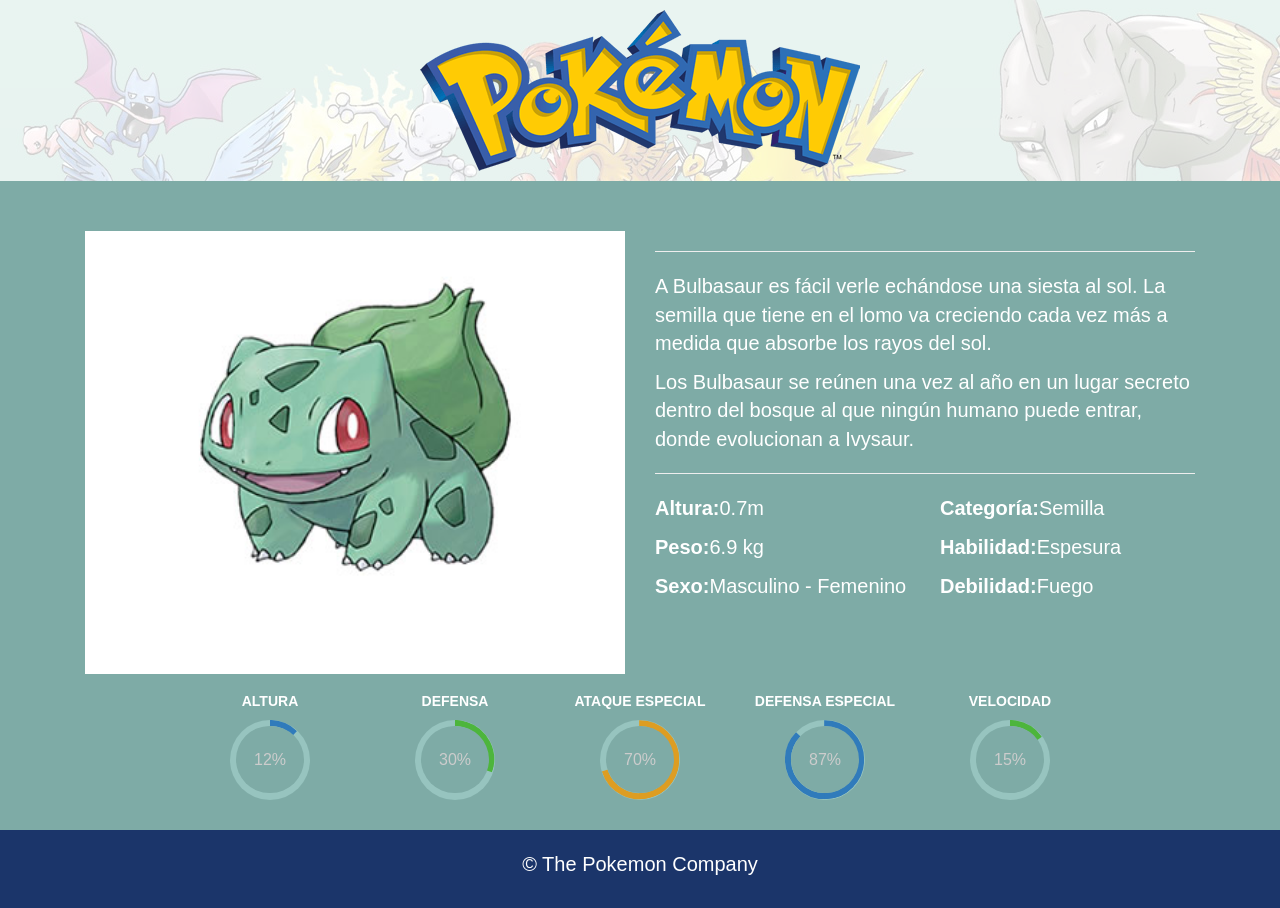
<file: details.html>
<!doctype html>
<html class="no-js details" lang="">
    <head>
        <meta charset="utf-8">
        <meta http-equiv="X-UA-Compatible" content="IE=edge,chrome=1">
        <title></title>
        <meta name="description" content="">
        <meta name="viewport" content="width=device-width, initial-scale=1">

        <link rel="stylesheet" href="css/bootstrap.min.css">
        <link rel="stylesheet" href="css/main.css">
        <link rel="stylesheet" href="css/circle.css">

        <script src="js/vendor/modernizr-2.8.3.min.js"></script>
    </head>
    <body>
    <nav class="navbar" >
      <div class="container">
          <img class="img-responsive" src="img/logo-pokemon.png">
      </div>
    </nav>

    <div class="container-fluid">
      <!-- Example row of columns -->
      <div class="container">
        <div class="col-md-6">
            <span class="img-detail">
                <img class="img-responsive center-block" src="img/bulbasaur.jpg">
                <p class="bulbasaur">bulbasaur</p>
            </span>
        </div>
        <div class="col-md-6">
            <hr/>
            <p>A Bulbasaur es fácil verle echándose una siesta al sol. 
La semilla que tiene en el lomo va creciendo cada vez más a medida que absorbe los rayos del sol.</p>

<p>Los Bulbasaur se reúnen una vez al año en un lugar secreto dentro del bosque al que ningún humano 
puede entrar, donde evolucionan a Ivysaur.</p>
<hr/>
            
            <div class="row">
                <div class="col-md-6">
                    <p><b>Altura:</b>0.7m</p>
                    <p><b>Peso:</b>6.9 kg</p>
                    <p><b>Sexo:</b>Masculino - Femenino</p>
                </div>
                <div class="col-md-6">
                    <p><b>Categoría:</b>Semilla</p>
                    <p><b>Habilidad:</b>Espesura</p>
                    <p><b>Debilidad:</b>Fuego</p>
                </div>
            </div>          
        </div>
        
        <div class="col-md-12">
                      

        <div class="col-sm-offset-1 col-sm-2">
                <h2>Altura</h2>
                <div class="c100 p12 small center">
                    <span>12%</span>
                    <div class="slice">
                        <div class="bar"></div>
                        <div class="fill"></div>
                    </div>
                </div>
        </div>
        
        <div class="col-sm-2">
                <h2>Defensa</h2>
                <div class="c100 p30 small green center">
                    <span>30%</span>
                    <div class="slice">
                        <div class="bar"></div>
                        <div class="fill"></div>
                    </div>
                </div>
            
        </div>
        
        <div class="col-sm-2">
                <h2>Ataque Especial</h2>
                <div class="c100 p70 small orange center">
                    <span>70%</span>
                    <div class="slice">
                        <div class="bar"></div>
                        <div class="fill"></div>
                    </div>
                </div>
        </div>

          

        <div class="col-sm-2">
                <h2>Defensa Especial</h2>
                <div class="c100 p87 small center">
                    <span>87%</span>
                    <div class="slice">
                        <div class="bar"></div>
                        <div class="fill"></div>
                    </div>
                </div>
        </div>
        
        <div class="col-sm-2">
                <h2>Velocidad</h2>
                <div class="c100 p15 small green center">
                    <span>15%</span>
                    <div class="slice">
                        <div class="bar"></div>
                        <div class="fill"></div>
                    </div>
                </div>
            
        </div>

          
        </div>

        

       
         
      </div>



    </div> 
        
        <footer class="text-center">
        <p>&copy; The Pokemon Company</p>
      </footer>
        
        
        
        <script src="//ajax.googleapis.com/ajax/libs/jquery/1.11.2/jquery.min.js"></script>
        <script>window.jQuery || document.write('<script src="js/vendor/jquery-1.11.2.min.js"><\/script>')</script>

        <script src="js/vendor/bootstrap.min.js"></script>

        <script src="js/main.js"></script>
    </body>
</html>
</file>
<file: css/main.css>
body{background-color:#7EABA6}.input-group{background-color:rgba(0,0,0,.45);padding:20px 20px 0}.div-loading{margin-top:30px;margin-bottom: 30px}.loading-big{padding:50px;margin:auto;color:#1B356A}.loading-small{padding:20px;color:#1B356A}.height{font-size: 13px}.btn{display:block;margin-bottom:25px;-webkit-border-radius:0;-moz-border-radius:0;border-radius:0;border:2px solid #7EABA6;padding:0}.btn p{margin:0!important;color:#fff;padding:10px 0;font-size:18px}.btn:hover{background-color:#fff;border:2px solid #1B356A}.jumbotron{background-image:url(../img/bg-pokemon.jpg);background-size:cover;padding-top:250px;border-bottom:10px solid #1B356A}@media (min-width:992px){.jumbotron{padding-top:300px;padding-bottom:120px;border-bottom:20px solid #1B356A}}@media (min-width:1400px){.jumbotron{padding-top:380px;padding-bottom:200px;border-bottom:50px solid #1B356A}}.navbar{position:absolute;width:100%;background-color:rgba(255,255,255,.85)}.navbar img{margin:10px auto;display:block}footer{background-color:#1B356A;color:#fff;padding:20px}.details .container-fluid{padding:30px 0}.details .navbar{position:relative;background-image:url(../img/bg-pokemon.jpg);background-repeat:no-repeat;box-shadow:0 0 0 1000px rgba(255,255,255,.8) inset;border:0;-webkit-border-radius:0;-moz-border-radius:0;border-radius:0}.details p{color:#fff;font-size:20px}.details .img-detail{background-color:#fff;display:block}.details .img-detail img{width:75%}.details .img-detail p{margin:0!important;color:#fff;padding:10px 0;font-size:22px;text-align:center}.details h2{color:#fff;font-size:14px;font-weight:700;text-align:center;text-transform:uppercase}.c100::after{background-color:#7eaba6!important}.c100{background-color:#97c4bf!important}.poke0{background-color:#5e8f65}.butterfree{background-color:#da766e}.caterpie{background-color:#5e8f65}.poke1{background-color:#e37f4f}.poke2{background-color:#bc92aa}.poke3{background-color:#b89984}.poke4{background-color:#8a617f}.poke5{background-color:#dea28d}.poke6{background-color:#81d0ea}.poke7{background-color:#deacb5}.poke8{background-color:#9fb4dd}.poke9{background-color:#97bfc8}.poke10{background-color:#d695af}.poke11{background-color:#f2ce62}.poke12{background-color:#c0b38d}.poke13{background-color:#f2c777}.poke14{background-color:#a286ad}.poke15{background-color:#936b3a}.poke16{background-color:#91c6d3}.poke17{background-color:#e88b78}.poke18{background-color:#b28bb6}.poke19{background-color:#997255}.poke20{background-color:#e78d5d}.poke21{background-color:#6298a8}
</file>
<file: css/circle.css>
/****************************************************************
 *
 * CSS Percentage Circle
 * Author: Andre Firchow
 *
*****************************************************************/
.rect-auto, .c100.p51 .slice, .c100.p52 .slice, .c100.p53 .slice, .c100.p54 .slice, .c100.p55 .slice, .c100.p56 .slice, .c100.p57 .slice, .c100.p58 .slice, .c100.p59 .slice, .c100.p60 .slice, .c100.p61 .slice, .c100.p62 .slice, .c100.p63 .slice, .c100.p64 .slice, .c100.p65 .slice, .c100.p66 .slice, .c100.p67 .slice, .c100.p68 .slice, .c100.p69 .slice, .c100.p70 .slice, .c100.p71 .slice, .c100.p72 .slice, .c100.p73 .slice, .c100.p74 .slice, .c100.p75 .slice, .c100.p76 .slice, .c100.p77 .slice, .c100.p78 .slice, .c100.p79 .slice, .c100.p80 .slice, .c100.p81 .slice, .c100.p82 .slice, .c100.p83 .slice, .c100.p84 .slice, .c100.p85 .slice, .c100.p86 .slice, .c100.p87 .slice, .c100.p88 .slice, .c100.p89 .slice, .c100.p90 .slice, .c100.p91 .slice, .c100.p92 .slice, .c100.p93 .slice, .c100.p94 .slice, .c100.p95 .slice, .c100.p96 .slice, .c100.p97 .slice, .c100.p98 .slice, .c100.p99 .slice, .c100.p100 .slice {
  clip: rect(auto, auto, auto, auto);
}

.pie, .c100 .bar, .c100.p51 .fill, .c100.p52 .fill, .c100.p53 .fill, .c100.p54 .fill, .c100.p55 .fill, .c100.p56 .fill, .c100.p57 .fill, .c100.p58 .fill, .c100.p59 .fill, .c100.p60 .fill, .c100.p61 .fill, .c100.p62 .fill, .c100.p63 .fill, .c100.p64 .fill, .c100.p65 .fill, .c100.p66 .fill, .c100.p67 .fill, .c100.p68 .fill, .c100.p69 .fill, .c100.p70 .fill, .c100.p71 .fill, .c100.p72 .fill, .c100.p73 .fill, .c100.p74 .fill, .c100.p75 .fill, .c100.p76 .fill, .c100.p77 .fill, .c100.p78 .fill, .c100.p79 .fill, .c100.p80 .fill, .c100.p81 .fill, .c100.p82 .fill, .c100.p83 .fill, .c100.p84 .fill, .c100.p85 .fill, .c100.p86 .fill, .c100.p87 .fill, .c100.p88 .fill, .c100.p89 .fill, .c100.p90 .fill, .c100.p91 .fill, .c100.p92 .fill, .c100.p93 .fill, .c100.p94 .fill, .c100.p95 .fill, .c100.p96 .fill, .c100.p97 .fill, .c100.p98 .fill, .c100.p99 .fill, .c100.p100 .fill {
  position: absolute;
  border: 0.08em solid #307bbb;
  width: 0.84em;
  height: 0.84em;
  clip: rect(0em, 0.5em, 1em, 0em);
  -webkit-border-radius: 50%;
  -moz-border-radius: 50%;
  -ms-border-radius: 50%;
  -o-border-radius: 50%;
  border-radius: 50%;
  -webkit-transform: rotate(0deg);
  -moz-transform: rotate(0deg);
  -ms-transform: rotate(0deg);
  -o-transform: rotate(0deg);
  transform: rotate(0deg);
}

.pie-fill, .c100.p51 .bar:after, .c100.p51 .fill, .c100.p52 .bar:after, .c100.p52 .fill, .c100.p53 .bar:after, .c100.p53 .fill, .c100.p54 .bar:after, .c100.p54 .fill, .c100.p55 .bar:after, .c100.p55 .fill, .c100.p56 .bar:after, .c100.p56 .fill, .c100.p57 .bar:after, .c100.p57 .fill, .c100.p58 .bar:after, .c100.p58 .fill, .c100.p59 .bar:after, .c100.p59 .fill, .c100.p60 .bar:after, .c100.p60 .fill, .c100.p61 .bar:after, .c100.p61 .fill, .c100.p62 .bar:after, .c100.p62 .fill, .c100.p63 .bar:after, .c100.p63 .fill, .c100.p64 .bar:after, .c100.p64 .fill, .c100.p65 .bar:after, .c100.p65 .fill, .c100.p66 .bar:after, .c100.p66 .fill, .c100.p67 .bar:after, .c100.p67 .fill, .c100.p68 .bar:after, .c100.p68 .fill, .c100.p69 .bar:after, .c100.p69 .fill, .c100.p70 .bar:after, .c100.p70 .fill, .c100.p71 .bar:after, .c100.p71 .fill, .c100.p72 .bar:after, .c100.p72 .fill, .c100.p73 .bar:after, .c100.p73 .fill, .c100.p74 .bar:after, .c100.p74 .fill, .c100.p75 .bar:after, .c100.p75 .fill, .c100.p76 .bar:after, .c100.p76 .fill, .c100.p77 .bar:after, .c100.p77 .fill, .c100.p78 .bar:after, .c100.p78 .fill, .c100.p79 .bar:after, .c100.p79 .fill, .c100.p80 .bar:after, .c100.p80 .fill, .c100.p81 .bar:after, .c100.p81 .fill, .c100.p82 .bar:after, .c100.p82 .fill, .c100.p83 .bar:after, .c100.p83 .fill, .c100.p84 .bar:after, .c100.p84 .fill, .c100.p85 .bar:after, .c100.p85 .fill, .c100.p86 .bar:after, .c100.p86 .fill, .c100.p87 .bar:after, .c100.p87 .fill, .c100.p88 .bar:after, .c100.p88 .fill, .c100.p89 .bar:after, .c100.p89 .fill, .c100.p90 .bar:after, .c100.p90 .fill, .c100.p91 .bar:after, .c100.p91 .fill, .c100.p92 .bar:after, .c100.p92 .fill, .c100.p93 .bar:after, .c100.p93 .fill, .c100.p94 .bar:after, .c100.p94 .fill, .c100.p95 .bar:after, .c100.p95 .fill, .c100.p96 .bar:after, .c100.p96 .fill, .c100.p97 .bar:after, .c100.p97 .fill, .c100.p98 .bar:after, .c100.p98 .fill, .c100.p99 .bar:after, .c100.p99 .fill, .c100.p100 .bar:after, .c100.p100 .fill {
  -webkit-transform: rotate(180deg);
  -moz-transform: rotate(180deg);
  -ms-transform: rotate(180deg);
  -o-transform: rotate(180deg);
  transform: rotate(180deg);
}

.c100 {
  position: relative;
  font-size: 120px;
  width: 1em;
  height: 1em;
  -webkit-border-radius: 50%;
  -moz-border-radius: 50%;
  -ms-border-radius: 50%;
  -o-border-radius: 50%;
  border-radius: 50%;
  float: left;
  margin: 0 0.1em 0.1em 0;
  background-color: #cccccc;
}
.c100 *, .c100 *:before, .c100 *:after {
  -webkit-box-sizing: content-box;
  -moz-box-sizing: content-box;
  box-sizing: content-box;
}
.c100.center {
  float: none;
  margin: 0 auto;
}
.c100.big {
  font-size: 240px;
}
.c100.small {
  font-size: 80px;
}
.c100 > span {
  position: absolute;
  width: 100%;
  z-index: 1;
  left: 0;
  top: 0;
  width: 5em;
  line-height: 5em;
  font-size: 0.2em;
  color: #cccccc;
  display: block;
  text-align: center;
  white-space: nowrap;
  -webkit-transition-property: all;
  -moz-transition-property: all;
  -o-transition-property: all;
  transition-property: all;
  -webkit-transition-duration: 0.2s;
  -moz-transition-duration: 0.2s;
  -o-transition-duration: 0.2s;
  transition-duration: 0.2s;
  -webkit-transition-timing-function: ease-out;
  -moz-transition-timing-function: ease-out;
  -o-transition-timing-function: ease-out;
  transition-timing-function: ease-out;
}
.c100:after {
  position: absolute;
  top: 0.08em;
  left: 0.08em;
  display: block;
  content: " ";
  -webkit-border-radius: 50%;
  -moz-border-radius: 50%;
  -ms-border-radius: 50%;
  -o-border-radius: 50%;
  border-radius: 50%;
  background-color: whitesmoke;
  width: 0.84em;
  height: 0.84em;
  -webkit-transition-property: all;
  -moz-transition-property: all;
  -o-transition-property: all;
  transition-property: all;
  -webkit-transition-duration: 0.2s;
  -moz-transition-duration: 0.2s;
  -o-transition-duration: 0.2s;
  transition-duration: 0.2s;
  -webkit-transition-timing-function: ease-in;
  -moz-transition-timing-function: ease-in;
  -o-transition-timing-function: ease-in;
  transition-timing-function: ease-in;
}
.c100 .slice {
  position: absolute;
  width: 1em;
  height: 1em;
  clip: rect(0em, 1em, 1em, 0.5em);
}
.c100.p1 .bar {
  -webkit-transform: rotate(3.6deg);
  -moz-transform: rotate(3.6deg);
  -ms-transform: rotate(3.6deg);
  -o-transform: rotate(3.6deg);
  transform: rotate(3.6deg);
}
.c100.p2 .bar {
  -webkit-transform: rotate(7.2deg);
  -moz-transform: rotate(7.2deg);
  -ms-transform: rotate(7.2deg);
  -o-transform: rotate(7.2deg);
  transform: rotate(7.2deg);
}
.c100.p3 .bar {
  -webkit-transform: rotate(10.8deg);
  -moz-transform: rotate(10.8deg);
  -ms-transform: rotate(10.8deg);
  -o-transform: rotate(10.8deg);
  transform: rotate(10.8deg);
}
.c100.p4 .bar {
  -webkit-transform: rotate(14.4deg);
  -moz-transform: rotate(14.4deg);
  -ms-transform: rotate(14.4deg);
  -o-transform: rotate(14.4deg);
  transform: rotate(14.4deg);
}
.c100.p5 .bar {
  -webkit-transform: rotate(18deg);
  -moz-transform: rotate(18deg);
  -ms-transform: rotate(18deg);
  -o-transform: rotate(18deg);
  transform: rotate(18deg);
}
.c100.p6 .bar {
  -webkit-transform: rotate(21.6deg);
  -moz-transform: rotate(21.6deg);
  -ms-transform: rotate(21.6deg);
  -o-transform: rotate(21.6deg);
  transform: rotate(21.6deg);
}
.c100.p7 .bar {
  -webkit-transform: rotate(25.2deg);
  -moz-transform: rotate(25.2deg);
  -ms-transform: rotate(25.2deg);
  -o-transform: rotate(25.2deg);
  transform: rotate(25.2deg);
}
.c100.p8 .bar {
  -webkit-transform: rotate(28.8deg);
  -moz-transform: rotate(28.8deg);
  -ms-transform: rotate(28.8deg);
  -o-transform: rotate(28.8deg);
  transform: rotate(28.8deg);
}
.c100.p9 .bar {
  -webkit-transform: rotate(32.4deg);
  -moz-transform: rotate(32.4deg);
  -ms-transform: rotate(32.4deg);
  -o-transform: rotate(32.4deg);
  transform: rotate(32.4deg);
}
.c100.p10 .bar {
  -webkit-transform: rotate(36deg);
  -moz-transform: rotate(36deg);
  -ms-transform: rotate(36deg);
  -o-transform: rotate(36deg);
  transform: rotate(36deg);
}
.c100.p11 .bar {
  -webkit-transform: rotate(39.6deg);
  -moz-transform: rotate(39.6deg);
  -ms-transform: rotate(39.6deg);
  -o-transform: rotate(39.6deg);
  transform: rotate(39.6deg);
}
.c100.p12 .bar {
  -webkit-transform: rotate(43.2deg);
  -moz-transform: rotate(43.2deg);
  -ms-transform: rotate(43.2deg);
  -o-transform: rotate(43.2deg);
  transform: rotate(43.2deg);
}
.c100.p13 .bar {
  -webkit-transform: rotate(46.8deg);
  -moz-transform: rotate(46.8deg);
  -ms-transform: rotate(46.8deg);
  -o-transform: rotate(46.8deg);
  transform: rotate(46.8deg);
}
.c100.p14 .bar {
  -webkit-transform: rotate(50.4deg);
  -moz-transform: rotate(50.4deg);
  -ms-transform: rotate(50.4deg);
  -o-transform: rotate(50.4deg);
  transform: rotate(50.4deg);
}
.c100.p15 .bar {
  -webkit-transform: rotate(54deg);
  -moz-transform: rotate(54deg);
  -ms-transform: rotate(54deg);
  -o-transform: rotate(54deg);
  transform: rotate(54deg);
}
.c100.p16 .bar {
  -webkit-transform: rotate(57.6deg);
  -moz-transform: rotate(57.6deg);
  -ms-transform: rotate(57.6deg);
  -o-transform: rotate(57.6deg);
  transform: rotate(57.6deg);
}
.c100.p17 .bar {
  -webkit-transform: rotate(61.2deg);
  -moz-transform: rotate(61.2deg);
  -ms-transform: rotate(61.2deg);
  -o-transform: rotate(61.2deg);
  transform: rotate(61.2deg);
}
.c100.p18 .bar {
  -webkit-transform: rotate(64.8deg);
  -moz-transform: rotate(64.8deg);
  -ms-transform: rotate(64.8deg);
  -o-transform: rotate(64.8deg);
  transform: rotate(64.8deg);
}
.c100.p19 .bar {
  -webkit-transform: rotate(68.4deg);
  -moz-transform: rotate(68.4deg);
  -ms-transform: rotate(68.4deg);
  -o-transform: rotate(68.4deg);
  transform: rotate(68.4deg);
}
.c100.p20 .bar {
  -webkit-transform: rotate(72deg);
  -moz-transform: rotate(72deg);
  -ms-transform: rotate(72deg);
  -o-transform: rotate(72deg);
  transform: rotate(72deg);
}
.c100.p21 .bar {
  -webkit-transform: rotate(75.6deg);
  -moz-transform: rotate(75.6deg);
  -ms-transform: rotate(75.6deg);
  -o-transform: rotate(75.6deg);
  transform: rotate(75.6deg);
}
.c100.p22 .bar {
  -webkit-transform: rotate(79.2deg);
  -moz-transform: rotate(79.2deg);
  -ms-transform: rotate(79.2deg);
  -o-transform: rotate(79.2deg);
  transform: rotate(79.2deg);
}
.c100.p23 .bar {
  -webkit-transform: rotate(82.8deg);
  -moz-transform: rotate(82.8deg);
  -ms-transform: rotate(82.8deg);
  -o-transform: rotate(82.8deg);
  transform: rotate(82.8deg);
}
.c100.p24 .bar {
  -webkit-transform: rotate(86.4deg);
  -moz-transform: rotate(86.4deg);
  -ms-transform: rotate(86.4deg);
  -o-transform: rotate(86.4deg);
  transform: rotate(86.4deg);
}
.c100.p25 .bar {
  -webkit-transform: rotate(90deg);
  -moz-transform: rotate(90deg);
  -ms-transform: rotate(90deg);
  -o-transform: rotate(90deg);
  transform: rotate(90deg);
}
.c100.p26 .bar {
  -webkit-transform: rotate(93.6deg);
  -moz-transform: rotate(93.6deg);
  -ms-transform: rotate(93.6deg);
  -o-transform: rotate(93.6deg);
  transform: rotate(93.6deg);
}
.c100.p27 .bar {
  -webkit-transform: rotate(97.2deg);
  -moz-transform: rotate(97.2deg);
  -ms-transform: rotate(97.2deg);
  -o-transform: rotate(97.2deg);
  transform: rotate(97.2deg);
}
.c100.p28 .bar {
  -webkit-transform: rotate(100.8deg);
  -moz-transform: rotate(100.8deg);
  -ms-transform: rotate(100.8deg);
  -o-transform: rotate(100.8deg);
  transform: rotate(100.8deg);
}
.c100.p29 .bar {
  -webkit-transform: rotate(104.4deg);
  -moz-transform: rotate(104.4deg);
  -ms-transform: rotate(104.4deg);
  -o-transform: rotate(104.4deg);
  transform: rotate(104.4deg);
}
.c100.p30 .bar {
  -webkit-transform: rotate(108deg);
  -moz-transform: rotate(108deg);
  -ms-transform: rotate(108deg);
  -o-transform: rotate(108deg);
  transform: rotate(108deg);
}
.c100.p31 .bar {
  -webkit-transform: rotate(111.6deg);
  -moz-transform: rotate(111.6deg);
  -ms-transform: rotate(111.6deg);
  -o-transform: rotate(111.6deg);
  transform: rotate(111.6deg);
}
.c100.p32 .bar {
  -webkit-transform: rotate(115.2deg);
  -moz-transform: rotate(115.2deg);
  -ms-transform: rotate(115.2deg);
  -o-transform: rotate(115.2deg);
  transform: rotate(115.2deg);
}
.c100.p33 .bar {
  -webkit-transform: rotate(118.8deg);
  -moz-transform: rotate(118.8deg);
  -ms-transform: rotate(118.8deg);
  -o-transform: rotate(118.8deg);
  transform: rotate(118.8deg);
}
.c100.p34 .bar {
  -webkit-transform: rotate(122.4deg);
  -moz-transform: rotate(122.4deg);
  -ms-transform: rotate(122.4deg);
  -o-transform: rotate(122.4deg);
  transform: rotate(122.4deg);
}
.c100.p35 .bar {
  -webkit-transform: rotate(126deg);
  -moz-transform: rotate(126deg);
  -ms-transform: rotate(126deg);
  -o-transform: rotate(126deg);
  transform: rotate(126deg);
}
.c100.p36 .bar {
  -webkit-transform: rotate(129.6deg);
  -moz-transform: rotate(129.6deg);
  -ms-transform: rotate(129.6deg);
  -o-transform: rotate(129.6deg);
  transform: rotate(129.6deg);
}
.c100.p37 .bar {
  -webkit-transform: rotate(133.2deg);
  -moz-transform: rotate(133.2deg);
  -ms-transform: rotate(133.2deg);
  -o-transform: rotate(133.2deg);
  transform: rotate(133.2deg);
}
.c100.p38 .bar {
  -webkit-transform: rotate(136.8deg);
  -moz-transform: rotate(136.8deg);
  -ms-transform: rotate(136.8deg);
  -o-transform: rotate(136.8deg);
  transform: rotate(136.8deg);
}
.c100.p39 .bar {
  -webkit-transform: rotate(140.4deg);
  -moz-transform: rotate(140.4deg);
  -ms-transform: rotate(140.4deg);
  -o-transform: rotate(140.4deg);
  transform: rotate(140.4deg);
}
.c100.p40 .bar {
  -webkit-transform: rotate(144deg);
  -moz-transform: rotate(144deg);
  -ms-transform: rotate(144deg);
  -o-transform: rotate(144deg);
  transform: rotate(144deg);
}
.c100.p41 .bar {
  -webkit-transform: rotate(147.6deg);
  -moz-transform: rotate(147.6deg);
  -ms-transform: rotate(147.6deg);
  -o-transform: rotate(147.6deg);
  transform: rotate(147.6deg);
}
.c100.p42 .bar {
  -webkit-transform: rotate(151.2deg);
  -moz-transform: rotate(151.2deg);
  -ms-transform: rotate(151.2deg);
  -o-transform: rotate(151.2deg);
  transform: rotate(151.2deg);
}
.c100.p43 .bar {
  -webkit-transform: rotate(154.8deg);
  -moz-transform: rotate(154.8deg);
  -ms-transform: rotate(154.8deg);
  -o-transform: rotate(154.8deg);
  transform: rotate(154.8deg);
}
.c100.p44 .bar {
  -webkit-transform: rotate(158.4deg);
  -moz-transform: rotate(158.4deg);
  -ms-transform: rotate(158.4deg);
  -o-transform: rotate(158.4deg);
  transform: rotate(158.4deg);
}
.c100.p45 .bar {
  -webkit-transform: rotate(162deg);
  -moz-transform: rotate(162deg);
  -ms-transform: rotate(162deg);
  -o-transform: rotate(162deg);
  transform: rotate(162deg);
}
.c100.p46 .bar {
  -webkit-transform: rotate(165.6deg);
  -moz-transform: rotate(165.6deg);
  -ms-transform: rotate(165.6deg);
  -o-transform: rotate(165.6deg);
  transform: rotate(165.6deg);
}
.c100.p47 .bar {
  -webkit-transform: rotate(169.2deg);
  -moz-transform: rotate(169.2deg);
  -ms-transform: rotate(169.2deg);
  -o-transform: rotate(169.2deg);
  transform: rotate(169.2deg);
}
.c100.p48 .bar {
  -webkit-transform: rotate(172.8deg);
  -moz-transform: rotate(172.8deg);
  -ms-transform: rotate(172.8deg);
  -o-transform: rotate(172.8deg);
  transform: rotate(172.8deg);
}
.c100.p49 .bar {
  -webkit-transform: rotate(176.4deg);
  -moz-transform: rotate(176.4deg);
  -ms-transform: rotate(176.4deg);
  -o-transform: rotate(176.4deg);
  transform: rotate(176.4deg);
}
.c100.p50 .bar {
  -webkit-transform: rotate(180deg);
  -moz-transform: rotate(180deg);
  -ms-transform: rotate(180deg);
  -o-transform: rotate(180deg);
  transform: rotate(180deg);
}
.c100.p51 .bar {
  -webkit-transform: rotate(183.6deg);
  -moz-transform: rotate(183.6deg);
  -ms-transform: rotate(183.6deg);
  -o-transform: rotate(183.6deg);
  transform: rotate(183.6deg);
}
.c100.p52 .bar {
  -webkit-transform: rotate(187.2deg);
  -moz-transform: rotate(187.2deg);
  -ms-transform: rotate(187.2deg);
  -o-transform: rotate(187.2deg);
  transform: rotate(187.2deg);
}
.c100.p53 .bar {
  -webkit-transform: rotate(190.8deg);
  -moz-transform: rotate(190.8deg);
  -ms-transform: rotate(190.8deg);
  -o-transform: rotate(190.8deg);
  transform: rotate(190.8deg);
}
.c100.p54 .bar {
  -webkit-transform: rotate(194.4deg);
  -moz-transform: rotate(194.4deg);
  -ms-transform: rotate(194.4deg);
  -o-transform: rotate(194.4deg);
  transform: rotate(194.4deg);
}
.c100.p55 .bar {
  -webkit-transform: rotate(198deg);
  -moz-transform: rotate(198deg);
  -ms-transform: rotate(198deg);
  -o-transform: rotate(198deg);
  transform: rotate(198deg);
}
.c100.p56 .bar {
  -webkit-transform: rotate(201.6deg);
  -moz-transform: rotate(201.6deg);
  -ms-transform: rotate(201.6deg);
  -o-transform: rotate(201.6deg);
  transform: rotate(201.6deg);
}
.c100.p57 .bar {
  -webkit-transform: rotate(205.2deg);
  -moz-transform: rotate(205.2deg);
  -ms-transform: rotate(205.2deg);
  -o-transform: rotate(205.2deg);
  transform: rotate(205.2deg);
}
.c100.p58 .bar {
  -webkit-transform: rotate(208.8deg);
  -moz-transform: rotate(208.8deg);
  -ms-transform: rotate(208.8deg);
  -o-transform: rotate(208.8deg);
  transform: rotate(208.8deg);
}
.c100.p59 .bar {
  -webkit-transform: rotate(212.4deg);
  -moz-transform: rotate(212.4deg);
  -ms-transform: rotate(212.4deg);
  -o-transform: rotate(212.4deg);
  transform: rotate(212.4deg);
}
.c100.p60 .bar {
  -webkit-transform: rotate(216deg);
  -moz-transform: rotate(216deg);
  -ms-transform: rotate(216deg);
  -o-transform: rotate(216deg);
  transform: rotate(216deg);
}
.c100.p61 .bar {
  -webkit-transform: rotate(219.6deg);
  -moz-transform: rotate(219.6deg);
  -ms-transform: rotate(219.6deg);
  -o-transform: rotate(219.6deg);
  transform: rotate(219.6deg);
}
.c100.p62 .bar {
  -webkit-transform: rotate(223.2deg);
  -moz-transform: rotate(223.2deg);
  -ms-transform: rotate(223.2deg);
  -o-transform: rotate(223.2deg);
  transform: rotate(223.2deg);
}
.c100.p63 .bar {
  -webkit-transform: rotate(226.8deg);
  -moz-transform: rotate(226.8deg);
  -ms-transform: rotate(226.8deg);
  -o-transform: rotate(226.8deg);
  transform: rotate(226.8deg);
}
.c100.p64 .bar {
  -webkit-transform: rotate(230.4deg);
  -moz-transform: rotate(230.4deg);
  -ms-transform: rotate(230.4deg);
  -o-transform: rotate(230.4deg);
  transform: rotate(230.4deg);
}
.c100.p65 .bar {
  -webkit-transform: rotate(234deg);
  -moz-transform: rotate(234deg);
  -ms-transform: rotate(234deg);
  -o-transform: rotate(234deg);
  transform: rotate(234deg);
}
.c100.p66 .bar {
  -webkit-transform: rotate(237.6deg);
  -moz-transform: rotate(237.6deg);
  -ms-transform: rotate(237.6deg);
  -o-transform: rotate(237.6deg);
  transform: rotate(237.6deg);
}
.c100.p67 .bar {
  -webkit-transform: rotate(241.2deg);
  -moz-transform: rotate(241.2deg);
  -ms-transform: rotate(241.2deg);
  -o-transform: rotate(241.2deg);
  transform: rotate(241.2deg);
}
.c100.p68 .bar {
  -webkit-transform: rotate(244.8deg);
  -moz-transform: rotate(244.8deg);
  -ms-transform: rotate(244.8deg);
  -o-transform: rotate(244.8deg);
  transform: rotate(244.8deg);
}
.c100.p69 .bar {
  -webkit-transform: rotate(248.4deg);
  -moz-transform: rotate(248.4deg);
  -ms-transform: rotate(248.4deg);
  -o-transform: rotate(248.4deg);
  transform: rotate(248.4deg);
}
.c100.p70 .bar {
  -webkit-transform: rotate(252deg);
  -moz-transform: rotate(252deg);
  -ms-transform: rotate(252deg);
  -o-transform: rotate(252deg);
  transform: rotate(252deg);
}
.c100.p71 .bar {
  -webkit-transform: rotate(255.6deg);
  -moz-transform: rotate(255.6deg);
  -ms-transform: rotate(255.6deg);
  -o-transform: rotate(255.6deg);
  transform: rotate(255.6deg);
}
.c100.p72 .bar {
  -webkit-transform: rotate(259.2deg);
  -moz-transform: rotate(259.2deg);
  -ms-transform: rotate(259.2deg);
  -o-transform: rotate(259.2deg);
  transform: rotate(259.2deg);
}
.c100.p73 .bar {
  -webkit-transform: rotate(262.8deg);
  -moz-transform: rotate(262.8deg);
  -ms-transform: rotate(262.8deg);
  -o-transform: rotate(262.8deg);
  transform: rotate(262.8deg);
}
.c100.p74 .bar {
  -webkit-transform: rotate(266.4deg);
  -moz-transform: rotate(266.4deg);
  -ms-transform: rotate(266.4deg);
  -o-transform: rotate(266.4deg);
  transform: rotate(266.4deg);
}
.c100.p75 .bar {
  -webkit-transform: rotate(270deg);
  -moz-transform: rotate(270deg);
  -ms-transform: rotate(270deg);
  -o-transform: rotate(270deg);
  transform: rotate(270deg);
}
.c100.p76 .bar {
  -webkit-transform: rotate(273.6deg);
  -moz-transform: rotate(273.6deg);
  -ms-transform: rotate(273.6deg);
  -o-transform: rotate(273.6deg);
  transform: rotate(273.6deg);
}
.c100.p77 .bar {
  -webkit-transform: rotate(277.2deg);
  -moz-transform: rotate(277.2deg);
  -ms-transform: rotate(277.2deg);
  -o-transform: rotate(277.2deg);
  transform: rotate(277.2deg);
}
.c100.p78 .bar {
  -webkit-transform: rotate(280.8deg);
  -moz-transform: rotate(280.8deg);
  -ms-transform: rotate(280.8deg);
  -o-transform: rotate(280.8deg);
  transform: rotate(280.8deg);
}
.c100.p79 .bar {
  -webkit-transform: rotate(284.4deg);
  -moz-transform: rotate(284.4deg);
  -ms-transform: rotate(284.4deg);
  -o-transform: rotate(284.4deg);
  transform: rotate(284.4deg);
}
.c100.p80 .bar {
  -webkit-transform: rotate(288deg);
  -moz-transform: rotate(288deg);
  -ms-transform: rotate(288deg);
  -o-transform: rotate(288deg);
  transform: rotate(288deg);
}
.c100.p81 .bar {
  -webkit-transform: rotate(291.6deg);
  -moz-transform: rotate(291.6deg);
  -ms-transform: rotate(291.6deg);
  -o-transform: rotate(291.6deg);
  transform: rotate(291.6deg);
}
.c100.p82 .bar {
  -webkit-transform: rotate(295.2deg);
  -moz-transform: rotate(295.2deg);
  -ms-transform: rotate(295.2deg);
  -o-transform: rotate(295.2deg);
  transform: rotate(295.2deg);
}
.c100.p83 .bar {
  -webkit-transform: rotate(298.8deg);
  -moz-transform: rotate(298.8deg);
  -ms-transform: rotate(298.8deg);
  -o-transform: rotate(298.8deg);
  transform: rotate(298.8deg);
}
.c100.p84 .bar {
  -webkit-transform: rotate(302.4deg);
  -moz-transform: rotate(302.4deg);
  -ms-transform: rotate(302.4deg);
  -o-transform: rotate(302.4deg);
  transform: rotate(302.4deg);
}
.c100.p85 .bar {
  -webkit-transform: rotate(306deg);
  -moz-transform: rotate(306deg);
  -ms-transform: rotate(306deg);
  -o-transform: rotate(306deg);
  transform: rotate(306deg);
}
.c100.p86 .bar {
  -webkit-transform: rotate(309.6deg);
  -moz-transform: rotate(309.6deg);
  -ms-transform: rotate(309.6deg);
  -o-transform: rotate(309.6deg);
  transform: rotate(309.6deg);
}
.c100.p87 .bar {
  -webkit-transform: rotate(313.2deg);
  -moz-transform: rotate(313.2deg);
  -ms-transform: rotate(313.2deg);
  -o-transform: rotate(313.2deg);
  transform: rotate(313.2deg);
}
.c100.p88 .bar {
  -webkit-transform: rotate(316.8deg);
  -moz-transform: rotate(316.8deg);
  -ms-transform: rotate(316.8deg);
  -o-transform: rotate(316.8deg);
  transform: rotate(316.8deg);
}
.c100.p89 .bar {
  -webkit-transform: rotate(320.4deg);
  -moz-transform: rotate(320.4deg);
  -ms-transform: rotate(320.4deg);
  -o-transform: rotate(320.4deg);
  transform: rotate(320.4deg);
}
.c100.p90 .bar {
  -webkit-transform: rotate(324deg);
  -moz-transform: rotate(324deg);
  -ms-transform: rotate(324deg);
  -o-transform: rotate(324deg);
  transform: rotate(324deg);
}
.c100.p91 .bar {
  -webkit-transform: rotate(327.6deg);
  -moz-transform: rotate(327.6deg);
  -ms-transform: rotate(327.6deg);
  -o-transform: rotate(327.6deg);
  transform: rotate(327.6deg);
}
.c100.p92 .bar {
  -webkit-transform: rotate(331.2deg);
  -moz-transform: rotate(331.2deg);
  -ms-transform: rotate(331.2deg);
  -o-transform: rotate(331.2deg);
  transform: rotate(331.2deg);
}
.c100.p93 .bar {
  -webkit-transform: rotate(334.8deg);
  -moz-transform: rotate(334.8deg);
  -ms-transform: rotate(334.8deg);
  -o-transform: rotate(334.8deg);
  transform: rotate(334.8deg);
}
.c100.p94 .bar {
  -webkit-transform: rotate(338.4deg);
  -moz-transform: rotate(338.4deg);
  -ms-transform: rotate(338.4deg);
  -o-transform: rotate(338.4deg);
  transform: rotate(338.4deg);
}
.c100.p95 .bar {
  -webkit-transform: rotate(342deg);
  -moz-transform: rotate(342deg);
  -ms-transform: rotate(342deg);
  -o-transform: rotate(342deg);
  transform: rotate(342deg);
}
.c100.p96 .bar {
  -webkit-transform: rotate(345.6deg);
  -moz-transform: rotate(345.6deg);
  -ms-transform: rotate(345.6deg);
  -o-transform: rotate(345.6deg);
  transform: rotate(345.6deg);
}
.c100.p97 .bar {
  -webkit-transform: rotate(349.2deg);
  -moz-transform: rotate(349.2deg);
  -ms-transform: rotate(349.2deg);
  -o-transform: rotate(349.2deg);
  transform: rotate(349.2deg);
}
.c100.p98 .bar {
  -webkit-transform: rotate(352.8deg);
  -moz-transform: rotate(352.8deg);
  -ms-transform: rotate(352.8deg);
  -o-transform: rotate(352.8deg);
  transform: rotate(352.8deg);
}
.c100.p99 .bar {
  -webkit-transform: rotate(356.4deg);
  -moz-transform: rotate(356.4deg);
  -ms-transform: rotate(356.4deg);
  -o-transform: rotate(356.4deg);
  transform: rotate(356.4deg);
}
.c100.p100 .bar {
  -webkit-transform: rotate(360deg);
  -moz-transform: rotate(360deg);
  -ms-transform: rotate(360deg);
  -o-transform: rotate(360deg);
  transform: rotate(360deg);
}
.c100:hover {
  cursor: default;
}
.c100:hover > span {
  width: 3.33em;
  line-height: 3.33em;
  font-size: 0.3em;
  color: #307bbb;
}
.c100:hover:after {
  top: 0.04em;
  left: 0.04em;
  width: 0.92em;
  height: 0.92em;
}
.c100.dark {
  background-color: #777777;
}
.c100.dark .bar,
.c100.dark .fill {
  border-color: #c6ff00 !important;
}
.c100.dark > span {
  color: #777777;
}
.c100.dark:after {
  background-color: #666666;
}
.c100.dark:hover > span {
  color: #c6ff00;
}
.c100.green .bar, .c100.green .fill {
  border-color: #4db53c !important;
}
.c100.green:hover > span {
  color: #4db53c;
}
.c100.green.dark .bar, .c100.green.dark .fill {
  border-color: #5fd400 !important;
}
.c100.green.dark:hover > span {
  color: #5fd400;
}
.c100.orange .bar, .c100.orange .fill {
  border-color: #dd9d22 !important;
}
.c100.orange:hover > span {
  color: #dd9d22;
}
.c100.orange.dark .bar, .c100.orange.dark .fill {
  border-color: #e08833 !important;
}
.c100.orange.dark:hover > span {
  color: #e08833;
}
</file>
